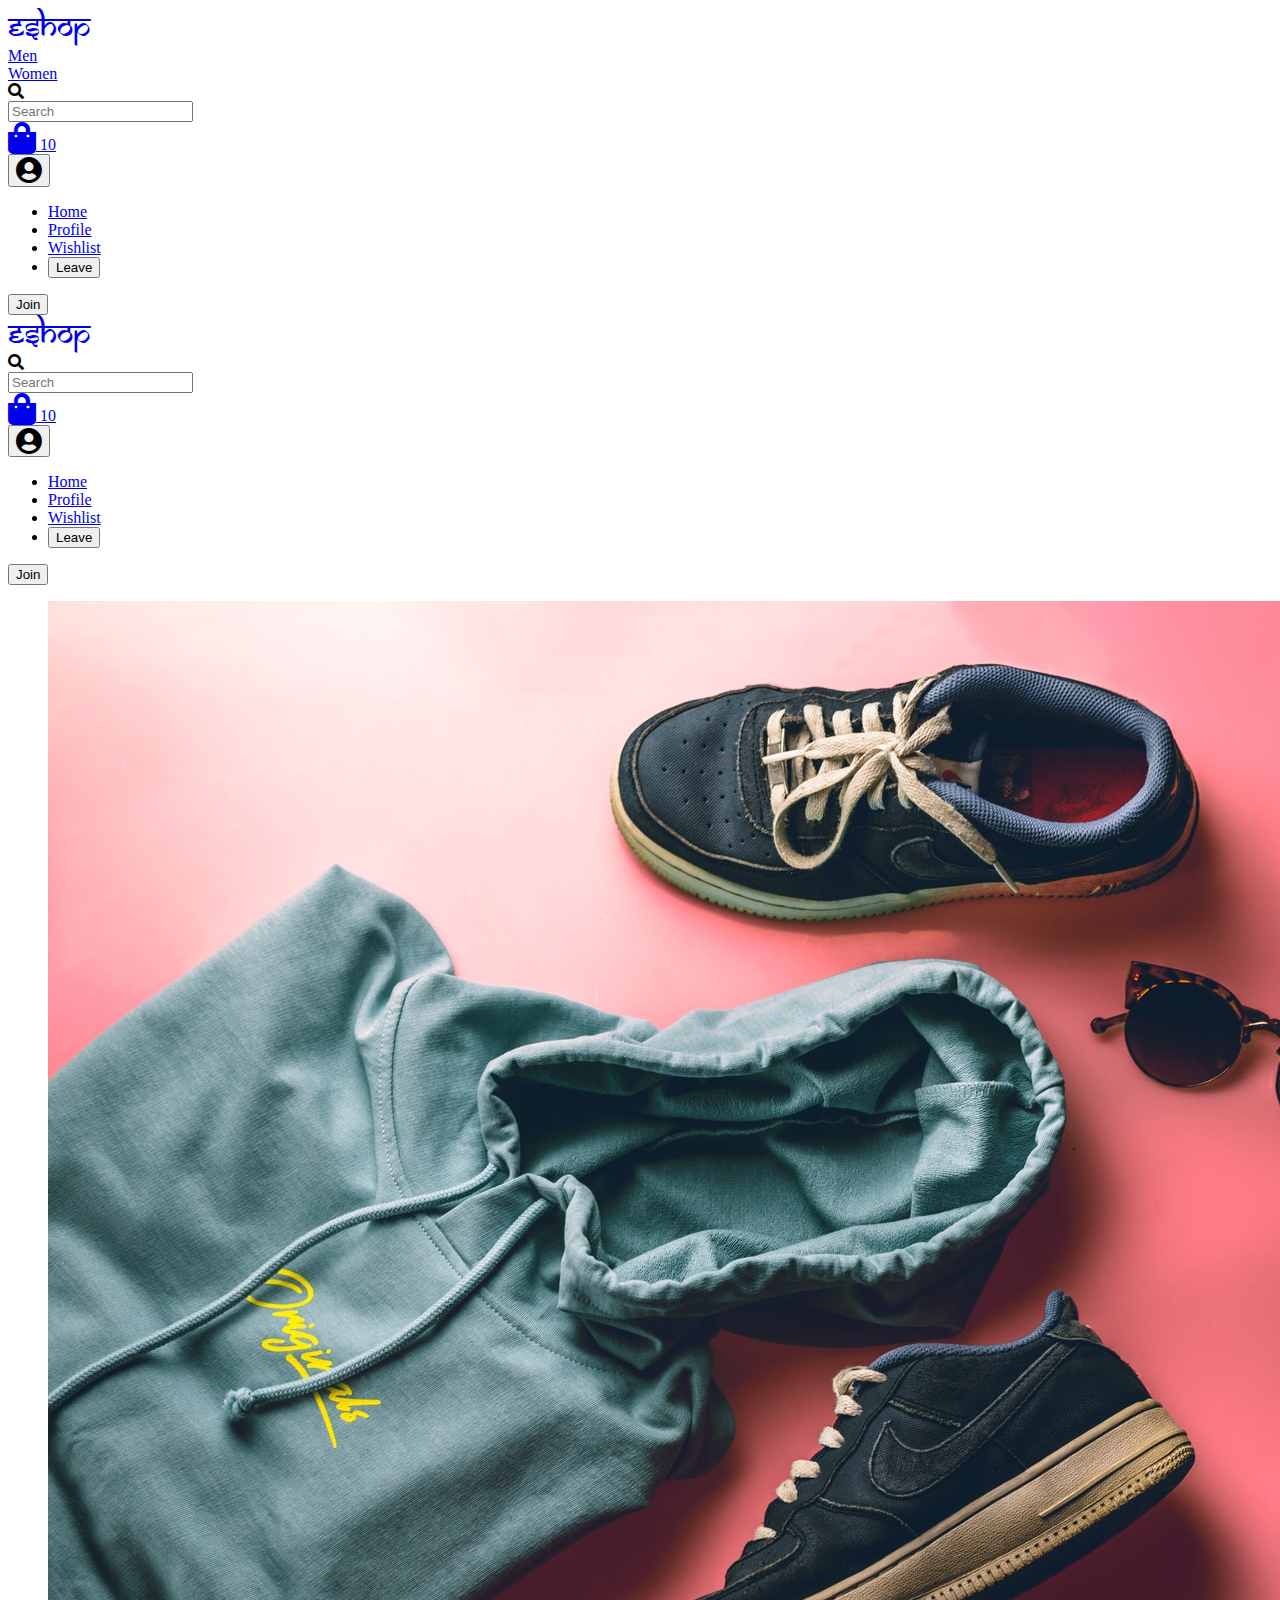
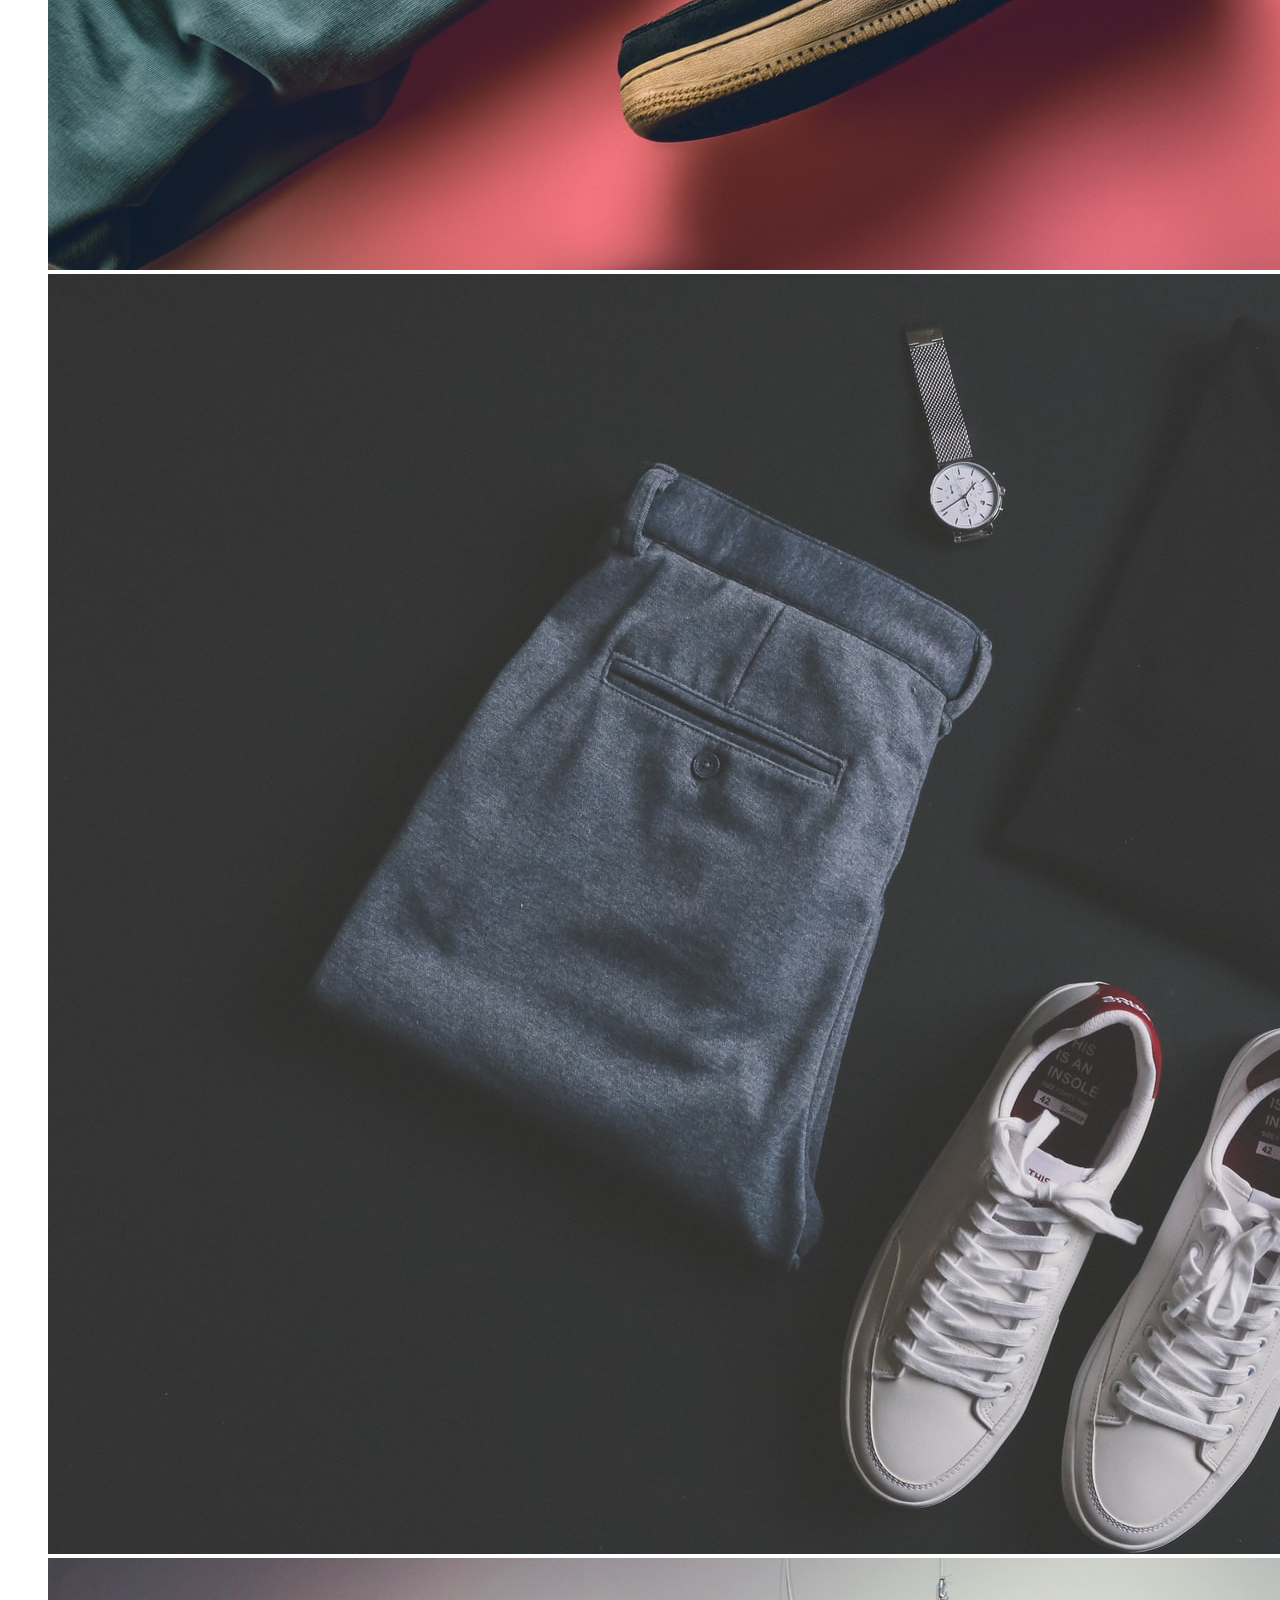
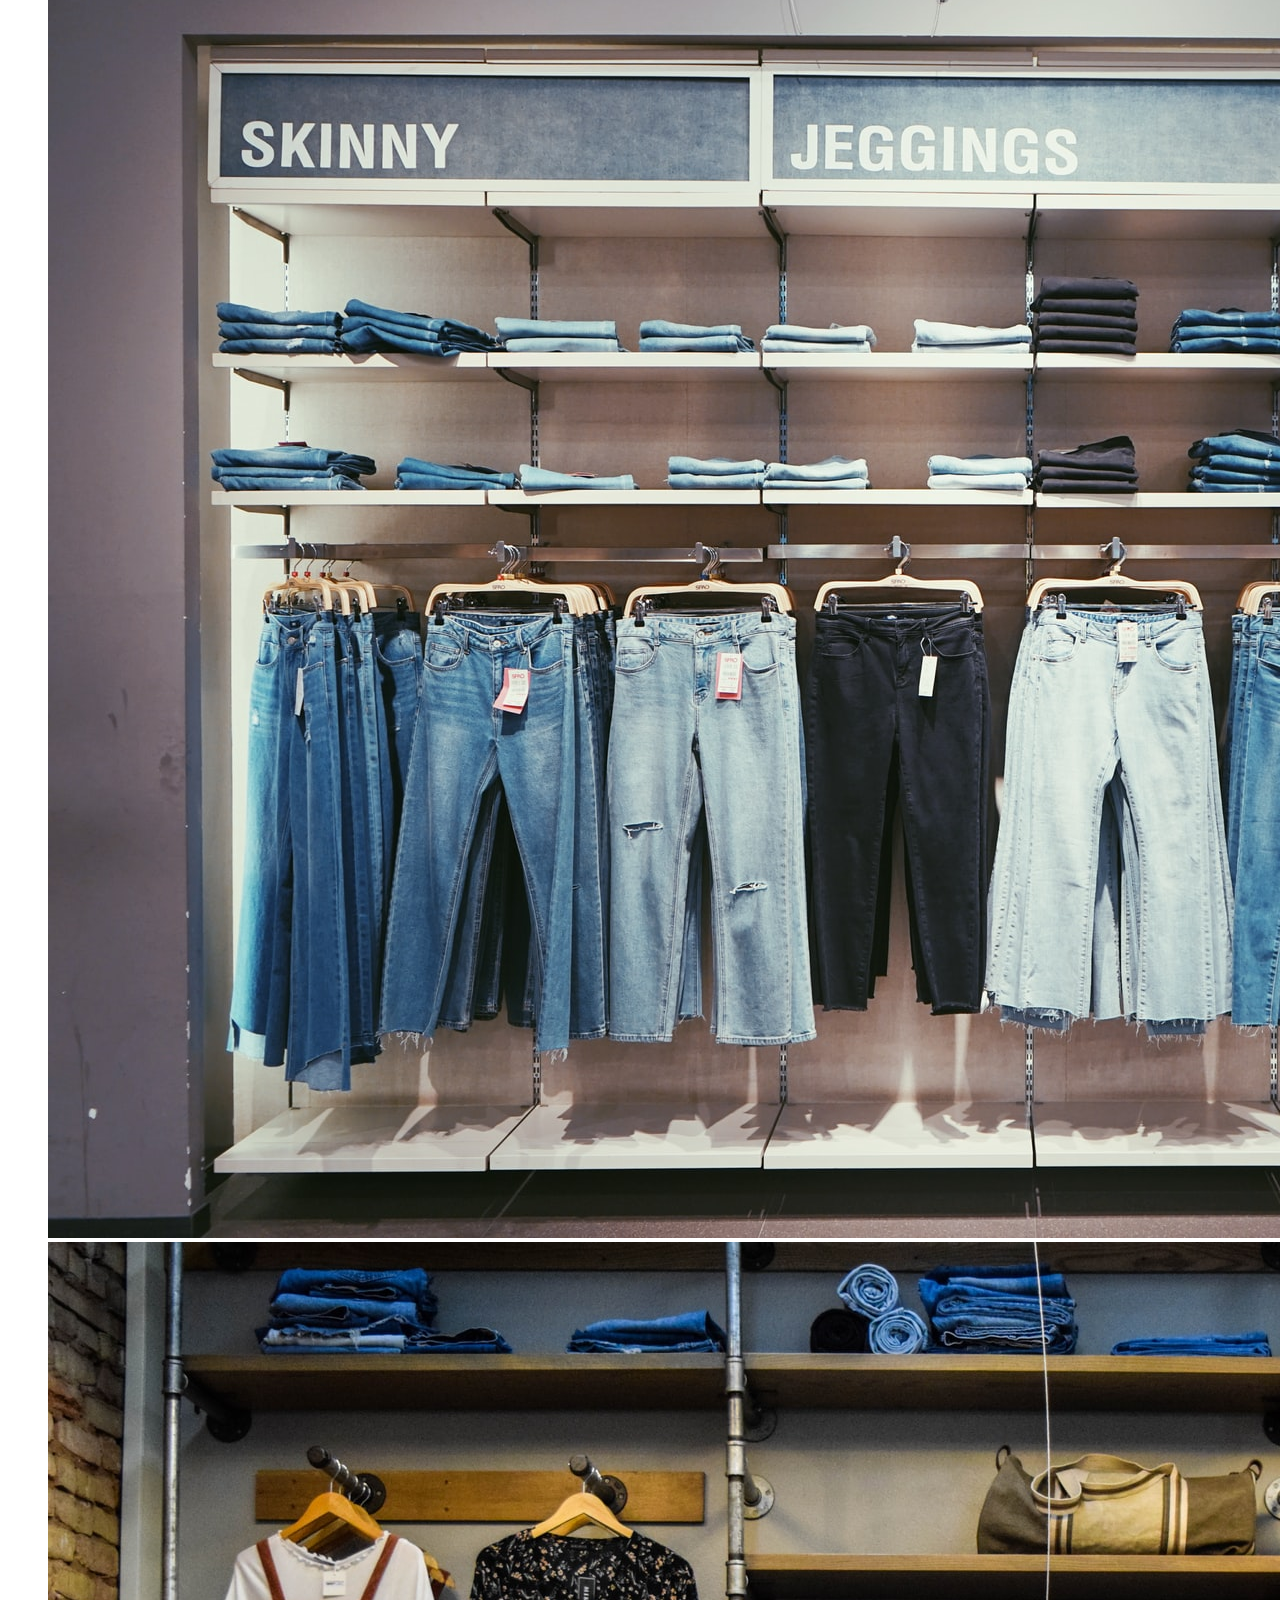
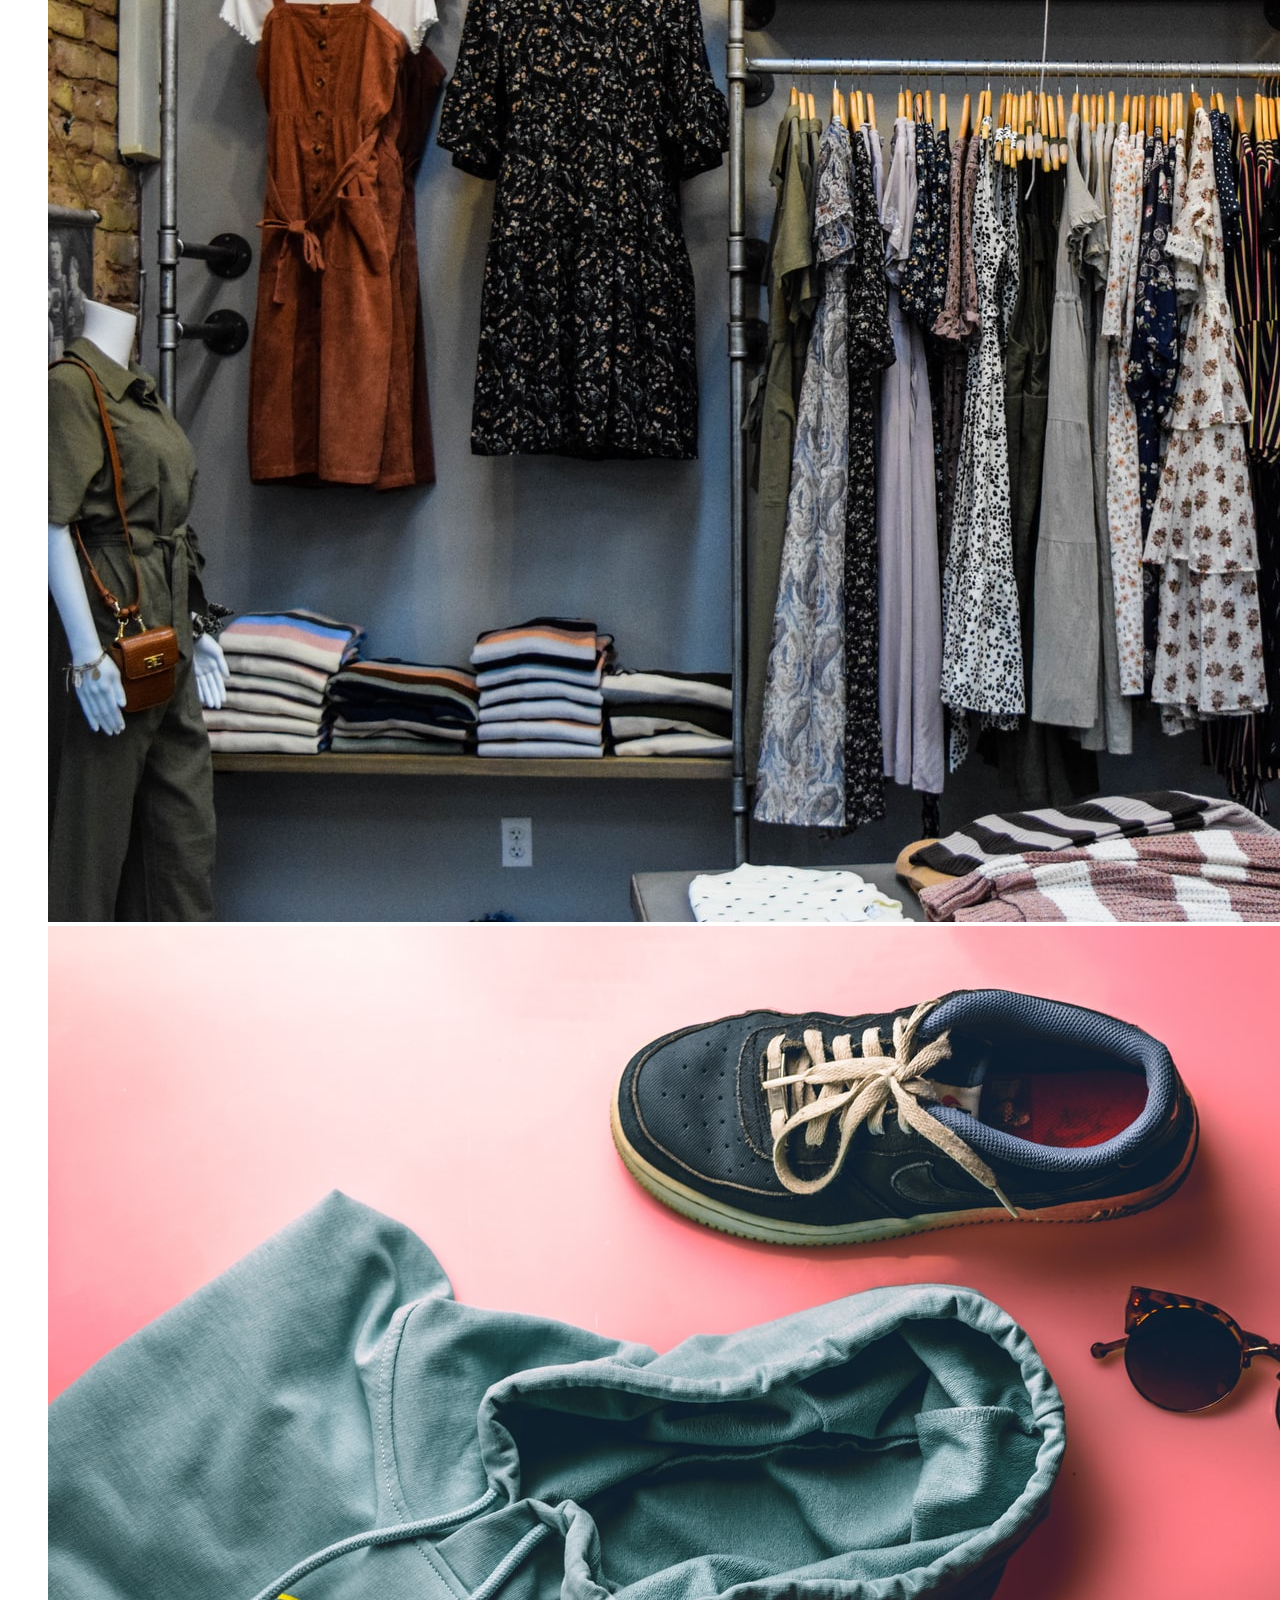
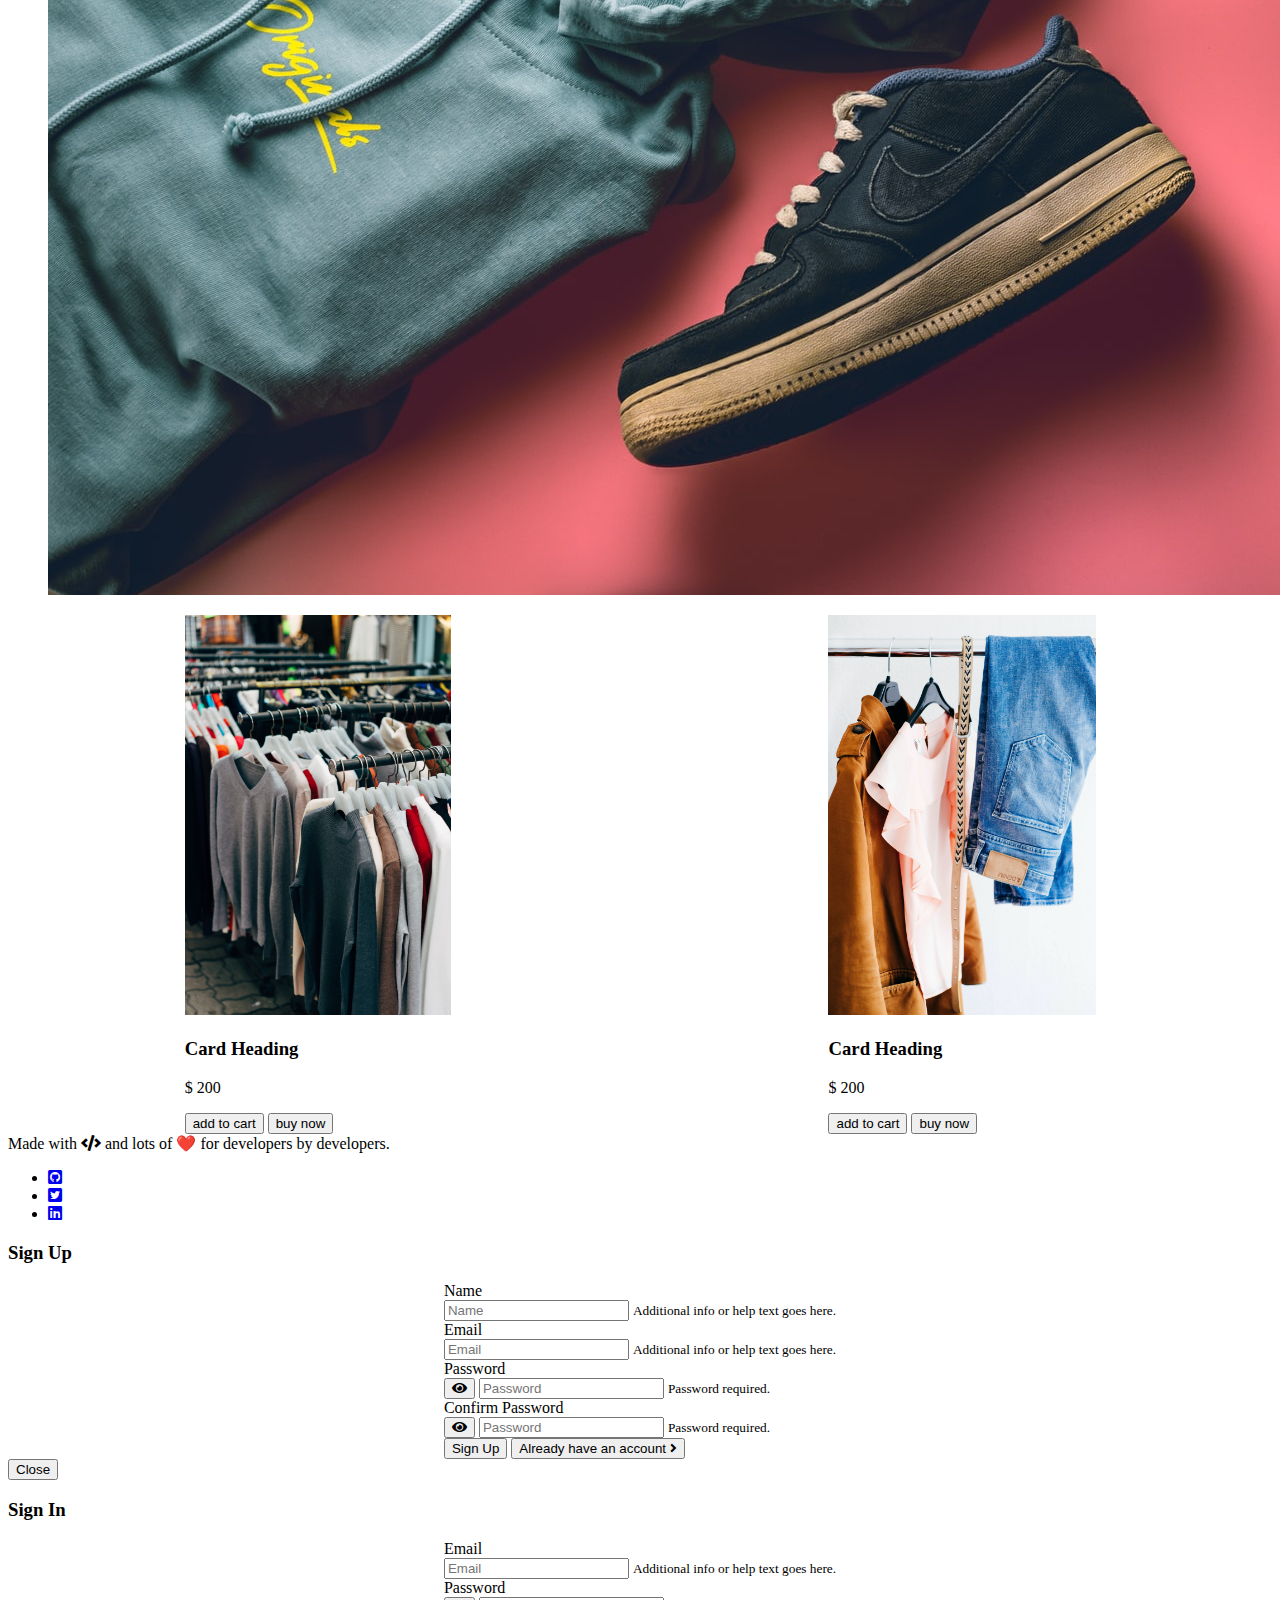
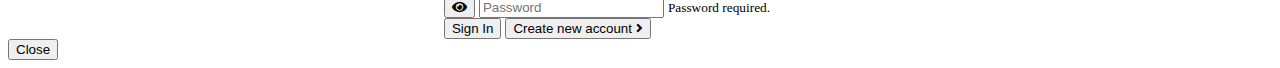
<file: index.html>
<!DOCTYPE html>
<html lang="en">
  <head>
    <meta charset="UTF-8" />
    <meta http-equiv="X-UA-Compatible" content="IE=edge" />
    <meta name="viewport" content="width=device-width, initial-scale=1.0" />
    <title>Home | eshop</title>
    <link rel="stylesheet" href="/assets/styles/style.css" />
    <script src="/assets/scripts/custom-components.js"></script>
  </head>
  <body>
    <custom-header></custom-header>
    <div class="carousel">
      <a href="/products.html">
        <figure>
          <img src="/assets/images/banner-1.jpg" />
          <img src="/assets/images/banner-2.jpg" />
          <img src="/assets/images/banner-3.jpg" />
          <img src="/assets/images/banner-4.jpg" />
          <img src="/assets/images/banner-1.jpg" />
        </figure>
      </a>
    </div>

    <div class="container home-grid-container">
      <div class="card card-landscape">
        <img
          class="card-img"
          src="/assets/images/category-men.jpg"
          alt="card image"
        />

        <div class="card-description-action">
          <div class="card-description">
            <h3 class="h5">Card Heading</h3>
            <p class="h6">$ 200</p>
          </div>
          <div class="card-action">
            <button class="btn btn-primary-outlined">add to cart</button>
            <button class="btn btn-primary">buy now</button>
          </div>
        </div>
      </div>
      <div class="card card-landscape">
        <img
          class="card-img"
          src="/assets/images/category-women.jpg"
          alt="card image"
        />

        <div class="card-description-action">
          <div class="card-description">
            <h3 class="h5">Card Heading</h3>
            <p class="h6">$ 200</p>
          </div>
          <div class="card-action">
            <button class="btn btn-primary-outlined">add to cart</button>
            <button class="btn btn-primary">buy now</button>
          </div>
        </div>
      </div>
    </div>

    <custom-footer></custom-footer>

    <div
      id="auth-modal"
      data-sign-up
      class="modal-overlay"
      tabindex="-1"
      role="dialog"
    >
      <div class="modal-container" role="document">
        <h3 class="modal-header text-align-center">Sign Up</h3>
        <div class="modal-body">
          <form novalidate>
            <div class="form-group">
              <label>
                <span class="label">Name</span>
                <div class="input-group">
                  <input
                    type="text"
                    class="form-control form-control-invalid"
                    placeholder="Name"
                    aria-describedby="inputGroupPrepend"
                  />
                  <small id="helpId" class="form-help-text"
                    >Additional info or help text goes here.</small
                  >
                </div>
              </label>
            </div>

            <div class="form-group">
              <label>
                <span class="label">Email</span>
                <div class="input-group">
                  <input
                    type="text"
                    class="form-control form-control-invalid"
                    placeholder="Email"
                    aria-describedby="inputGroupPrepend"
                  />
                  <small id="helpId" class="form-help-text">
                    Additional info or help text goes here.
                  </small>
                </div>
              </label>
            </div>

            <div class="form-group">
              <label>
                <span class="label">Password</span>
                <div class="input-group">
                  <button class="btn btn-icon form-control-icon">
                    <i class="fas fa-eye"></i>
                  </button>
                  <input
                    type="password"
                    class="form-control form-control-invalid"
                    placeholder="Password"
                    aria-describedby="inputGroupPrepend"
                  />

                  <small id="helpId" class="form-help-text">
                    Password required.
                  </small>
                </div>
              </label>
            </div>

            <div class="form-group">
              <label>
                <span class="label">Confirm Password</span>
                <div class="input-group">
                  <button class="btn btn-icon form-control-icon">
                    <i class="fas fa-eye"></i>
                  </button>
                  <input
                    type="password"
                    class="form-control form-control-invalid"
                    placeholder="Password"
                    aria-describedby="inputGroupPrepend"
                  />

                  <small id="helpId" class="form-help-text"
                    >Password required.</small
                  >
                </div>
              </label>
            </div>

            <button class="btn btn-primary is-100" type="button">
              Sign Up
            </button>
            <button
              class="btn btn-text is-100 text-muted"
              type="button"
              onclick="showSignInModal(event)"
            >
              Already have an account <i class="fas fa-angle-right"></i>
            </button>
          </form>
        </div>

        <div class="modal-actions">
          <button
            class="btn btn-primary-outlined"
            onclick="hideAllModal(event)"
          >
            Close
          </button>
        </div>
      </div>
    </div>

    <div
      id="auth-modal"
      data-sign-in
      class="modal-overlay"
      tabindex="-1"
      role="dialog"
    >
      <div class="modal-container" role="document">
        <h3 class="modal-header text-align-center">Sign In</h3>
        <div class="modal-body">
          <form novalidate>
            <div class="form-group">
              <label>
                <span class="label">Email</span>
                <div class="input-group">
                  <input
                    type="text"
                    class="form-control form-control-invalid"
                    placeholder="Email"
                    aria-describedby="inputGroupPrepend"
                  />
                  <small id="helpId" class="form-help-text">
                    Additional info or help text goes here.
                  </small>
                </div>
              </label>
            </div>

            <div class="form-group">
              <label>
                <span class="label">Password</span>
                <div class="input-group">
                  <button class="btn btn-icon form-control-icon" type="button">
                    <i class="fas fa-eye"></i>
                  </button>
                  <input
                    type="password"
                    class="form-control form-control-invalid"
                    placeholder="Password"
                    aria-describedby="inputGroupPrepend"
                  />

                  <small id="helpId" class="form-help-text">
                    Password required.
                  </small>
                </div>
              </label>
            </div>

            <button class="btn btn-primary is-100" type="button">
              Sign In
            </button>
            <button
              class="btn btn-text is-100 text-muted"
              type="button"
              onclick="showSignUpModal(event)"
            >
              Create new account <i class="fas fa-angle-right"></i>
            </button>
          </form>
        </div>

        <div class="modal-actions">
          <button
            class="btn btn-primary-outlined"
            onclick="hideAllModal(event)"
          >
            Close
          </button>
        </div>
      </div>
    </div>

    <script src="https://enigma-ni.netlify.app/src/js/enigma.js"></script>
    <script src="/assets/scripts/script.js"></script>
  </body>
</html>
</file>
<file: assets/styles/style.css>
@import url("https://cdnjs.cloudflare.com/ajax/libs/font-awesome/5.15.4/css/all.min.css");
@import url("https://enigma-ni.netlify.app/src/css/enigma.css");

@font-face {
  font-family: "SAMAN";
  src: url("/assets/fonts/SAMAN.eot");
  src: url("/assets/fonts/SAMAN.eot") format("embedded-opentype"),
    url("/assets/fonts/SAMAN.woff2") format("woff2"),
    url("/assets/fonts/SAMAN.woff") format("woff"),
    url("/assets/fonts/SAMAN.ttf") format("truetype"),
    url("/assets/fonts/SAMAN.svg#SAMAN") format("svg");
}

header {
  border-block-end: 1px solid var(--border-color);
}

.nav-brand {
  font-family: "SAMAN";
  font-size: 2rem;
  text-decoration: none;
  cursor: pointer;
}

footer {
  border-block-start: 1px solid var(--border-color);
}

.home-grid-container {
  display: grid;
  grid-template-columns: repeat(auto-fit, minmax(20rem, 1fr));
  justify-items: center;
  gap: 1.5rem;
  margin-block-start: 1rem;
}

.home-grid-container .card-img {
  max-inline-size: 20rem;
  max-block-size: 25rem;
}

#auth-modal .modal-body {
  display: flex;
  flex-direction: column;
  align-items: center;
  justify-content: center;
  gap: var(--spacing-16);
}

#auth-modal .check-container {
  color: var(--color-green-600);
}

/* Product Page */
.product-container {
  display: grid;
  gap: 1.5rem;
}

.product-filter {
  grid-area: "filters";
}

.product-gallery {
  grid-area: "products";
  padding: 1rem;
}

.product-filter-container {
  display: grid;
  gap: 2rem;
  padding: 1rem;
}

@media screen and (min-width: 80rem) {
  /* desktop and above */
  .product-container {
    display: grid;
    grid-template-areas: "filters products";
    grid-template-columns: 20rem auto;
  }
}

.product-filter-container .product-filter-heading {
  display: flex;
  justify-content: space-between;
  align-items: center;
}

.product-filter-container .product-filter-options {
  display: grid;
  gap: 1.5rem;
}

.product-filter-container .product-filter-options > div {
  display: grid;
  gap: 0.5rem;
}

.product-gallery-container {
  display: grid;
  grid-template-columns: repeat(auto-fit, 15rem);
  justify-content: space-evenly;
  gap: 1.5rem;
}

/* Cart */
.cart-container {
  display: grid;
  padding: 1rem;
  gap: 1rem;
}

.cart-container .card-img {
  max-inline-size: 20rem;
  max-block-size: 25rem;
}

@media screen and (min-width: 64rem) {
  /* laptop and above */
  .cart-container {
    display: grid;
    grid-template-areas: "cart-products cart-amount";
  }
}

.cart-container > .cart-products {
  grid-area: "cart-products";
  display: flex;
  flex-direction: column;
  gap: 0.5rem;
}

.cart-container > .cart-amount {
  grid-area: "cart-amount";
}

.cart-amount .h4 {
  text-transform: uppercase;
}

/* Wish List */
.wishlist-gallery-container {
  display: grid;
  grid-template-columns: repeat(auto-fit, 15rem);
  justify-content: space-evenly;
  gap: 1.5rem;
}
</file>
